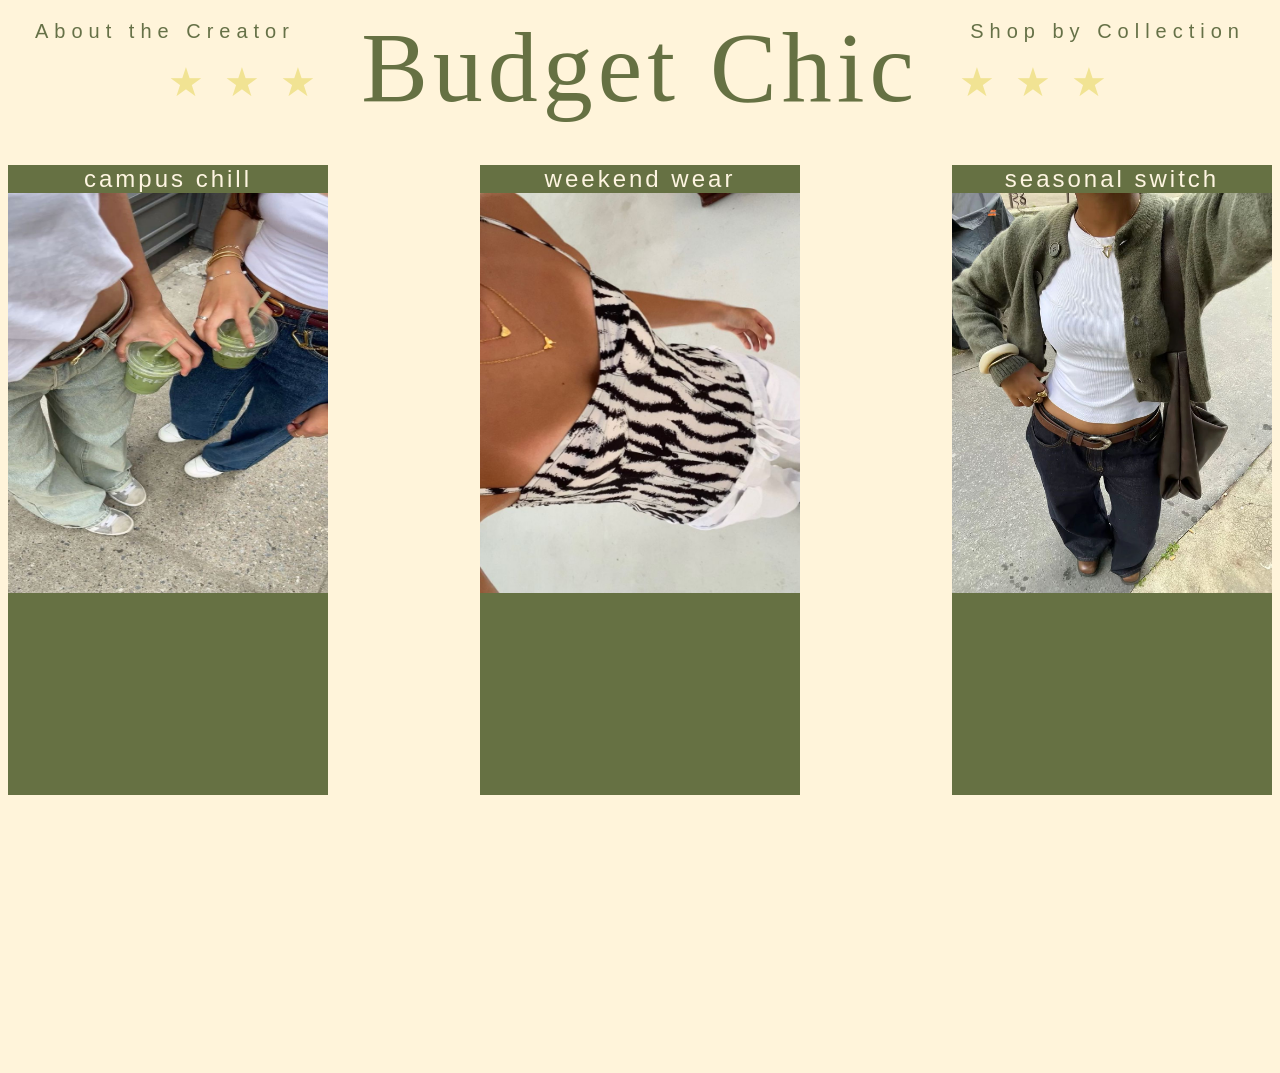
<file: index.html>
<!DOCTYPE html>
<html>
<head>
  <title>Budget Chic</title>
  <link rel="stylesheet" href="styles/style.css">
</head>

<body>
 <h1 class="site-title">
  <span class="stars">★ ★ ★</span>
  Budget Chic
  <span class="stars">★ ★ ★</span>
</h1>

<div class="nav">
  <a href="about.html">About the Creator</a>
  <a href="collections.html">Shop by Collection</a>
</div>

<div class="container">
  <div class="box">
    campus chill
    <img src="images/images-campus.jpg" alt="">
  </div>

  <div class="box">
    weekend wear
    <img src="images/images-weekend.jpg" alt="">
  </div>

  <div class="box">
    seasonal switch
    <img src="images/images-season.jpg" alt="">
  </div>
</div>
  
</div>
</body>
</html>
</file>
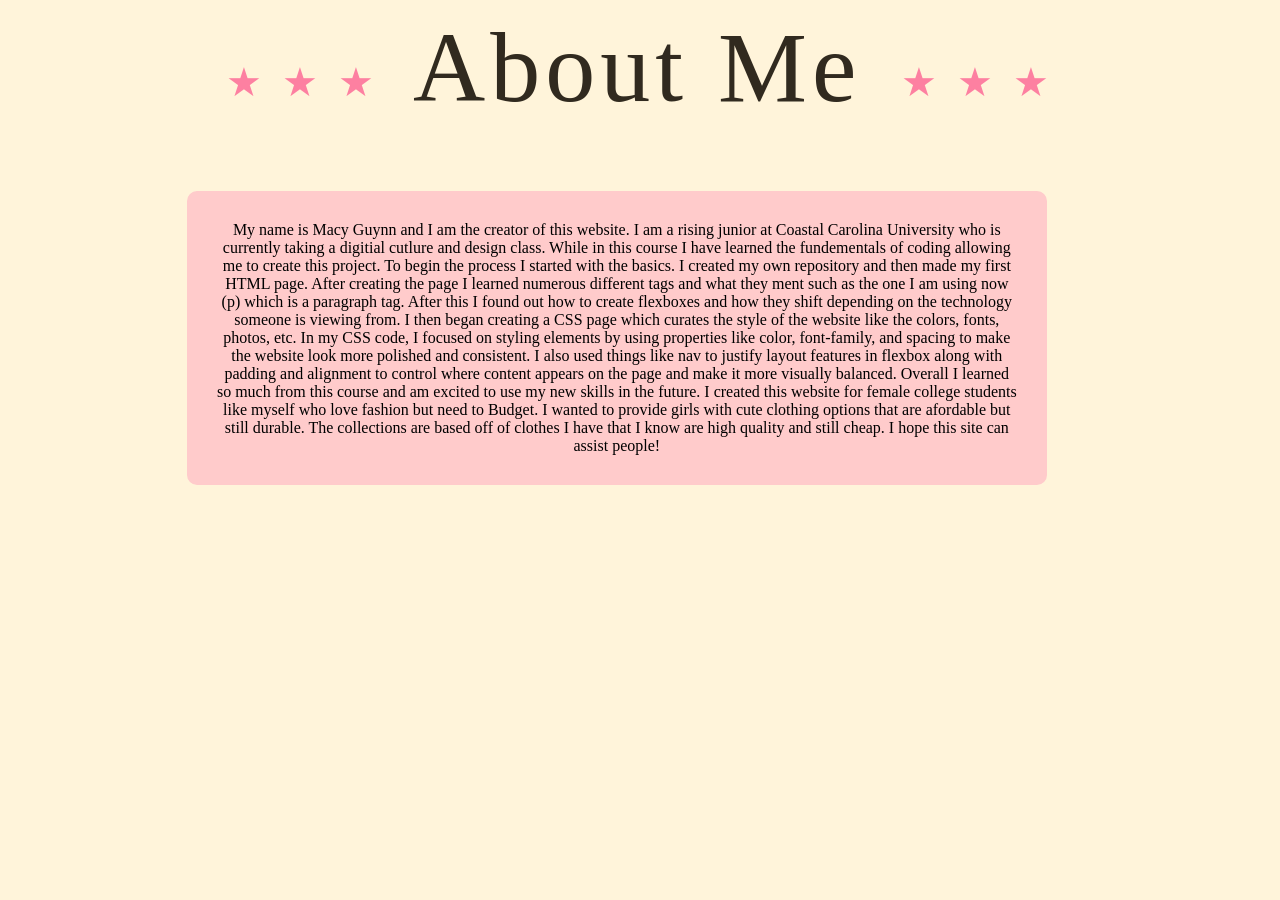
<file: about.html>
<!DOCTYPE html>
<html>
<link rel="stylesheet" href="styles/style.css">
<head>
  <title>About me</title>
</head>
<body>
  <h1 class="about-title">
     <span class="stars3">★ ★ ★</span>
    About Me
     <span class="stars3">★ ★ ★</span>
  </h1>
</body>
</html>
<div class="about-container">
<p>My name is Macy Guynn and I am the creator of this website.
    I am a rising junior at Coastal Carolina University who is 
    currently taking a digitial cutlure and design class. While
    in this course I have learned the fundementals of coding
    allowing me to create this project. To begin the process I 
    started with the basics. I created my own repository and 
    then made my first HTML page. After creating the page I 
    learned numerous different tags and what they ment such as 
    the one I am using now (p) which is a paragraph tag. After
    this I found out how to create flexboxes and how they shift
    depending on the technology someone is viewing from. I then
    began creating a CSS page which curates the style of the website
    like the colors, fonts, photos, etc. In my CSS code, I focused on 
    styling elements by using properties like color, font-family, and 
    spacing to make the website look more polished and consistent. 
    I also used things like nav to justify layout features in flexbox along with
    padding and alignment to control where content appears on the page and make it
    more visually balanced. Overall I learned so much from this course
    and am excited to use my new skills in the future. I created this
    website for female college students like myself who love fashion
    but need to Budget. I wanted to provide girls with cute clothing 
    options that are afordable but still durable. The collections 
    are based off of clothes I have that I know are high quality and still cheap.
    I hope this site can assist people!

</p>
</div>
</file>
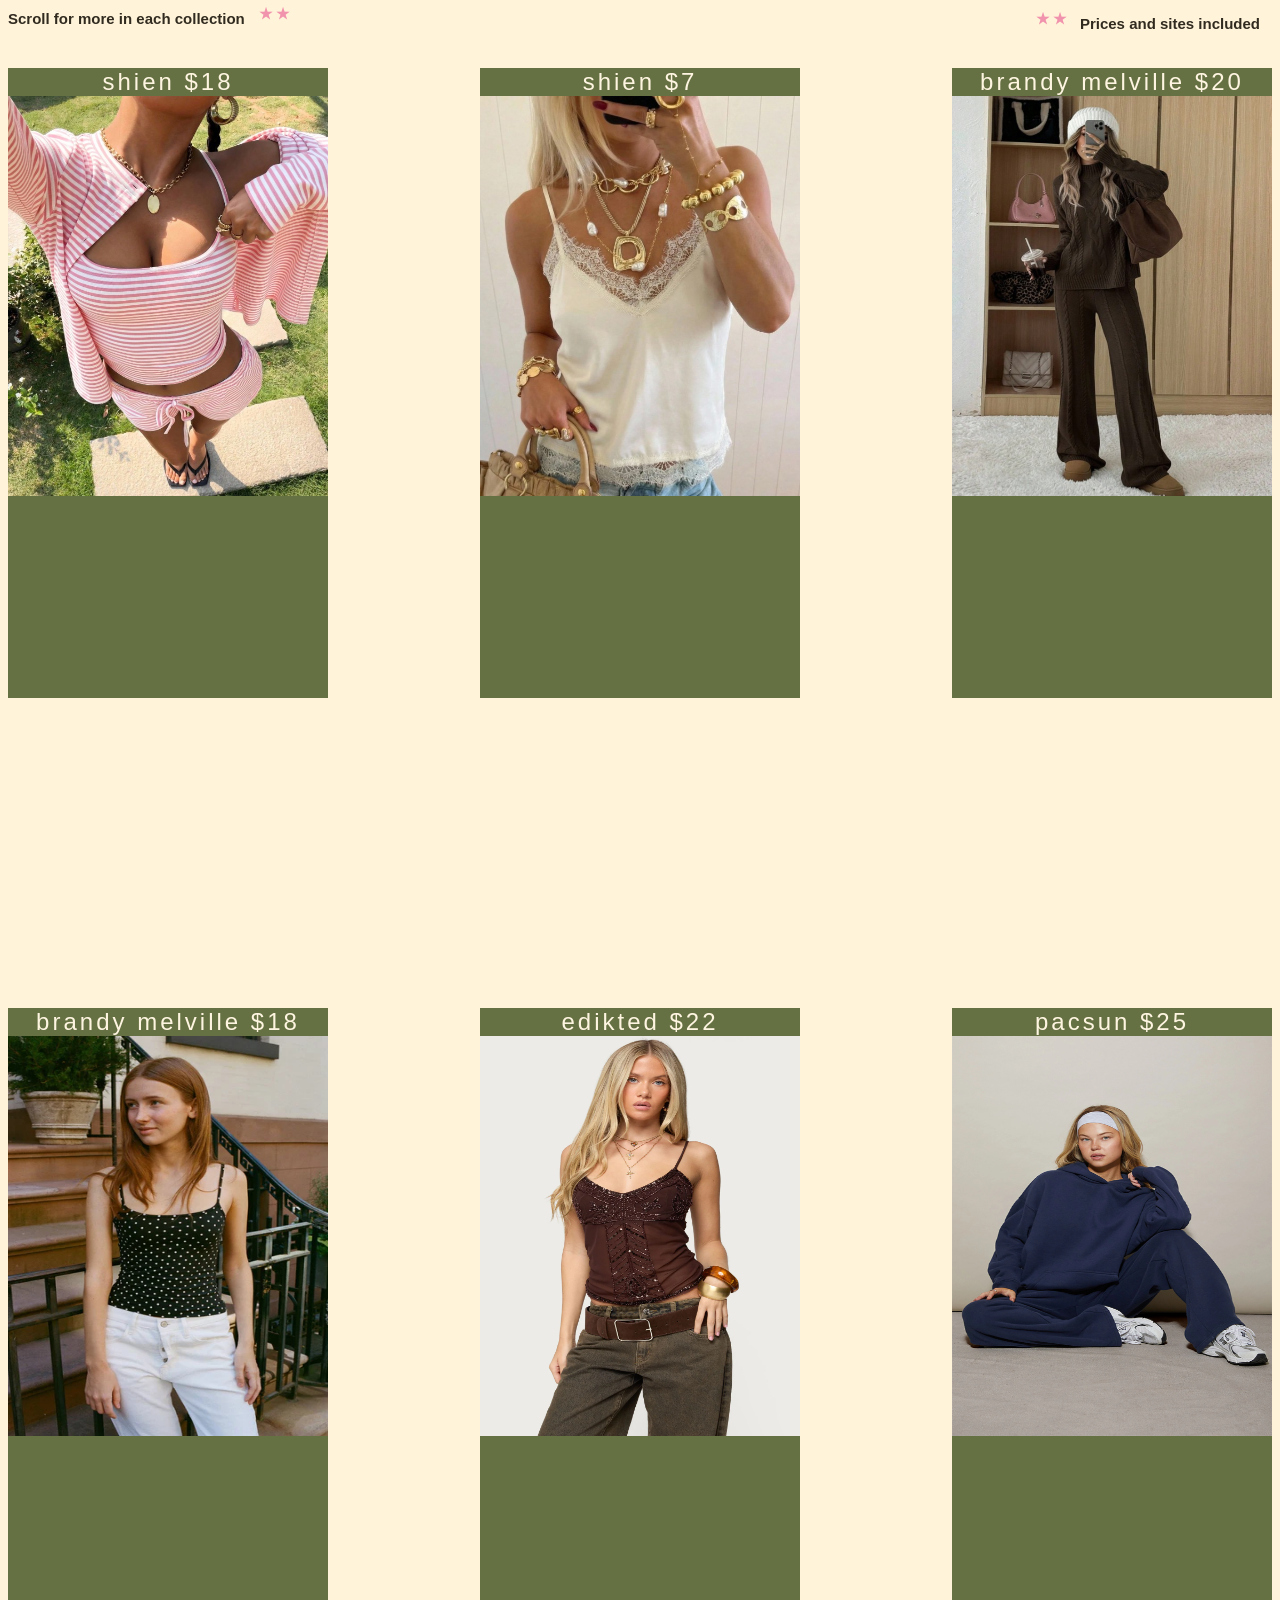
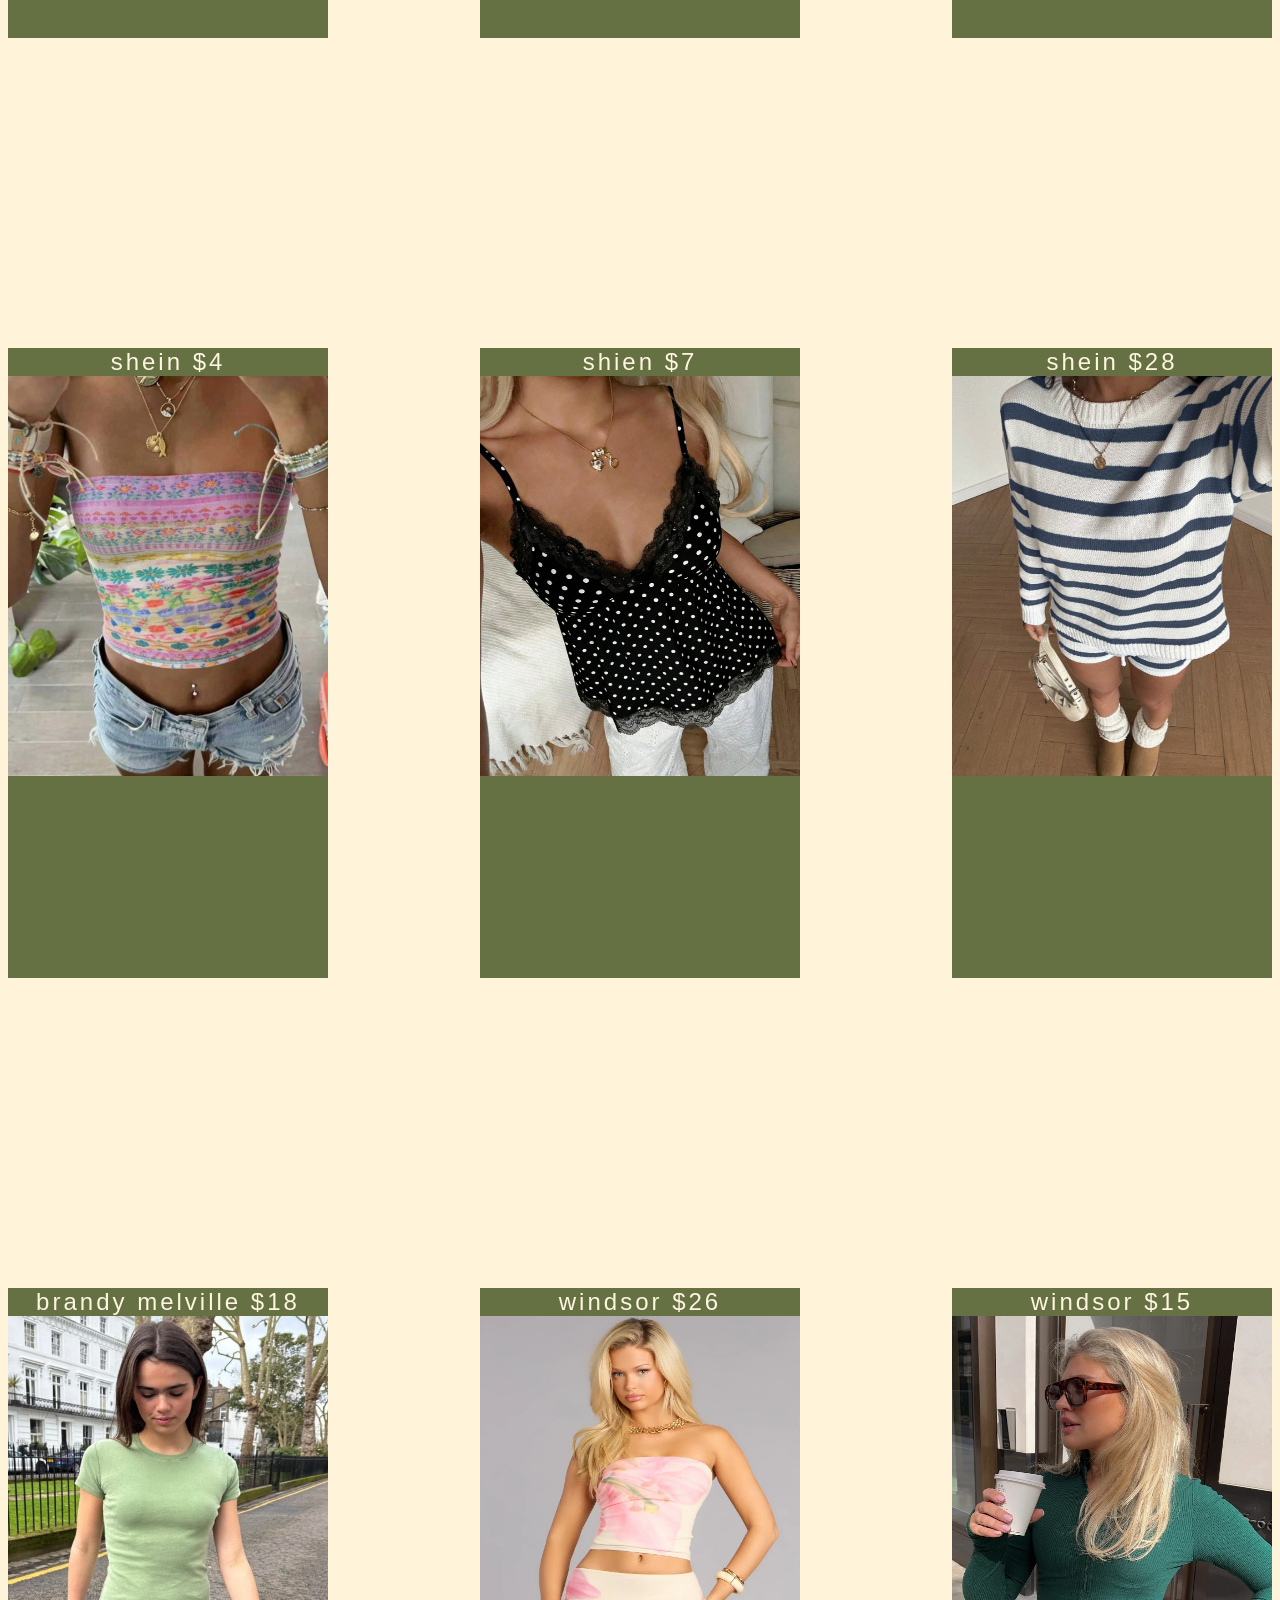
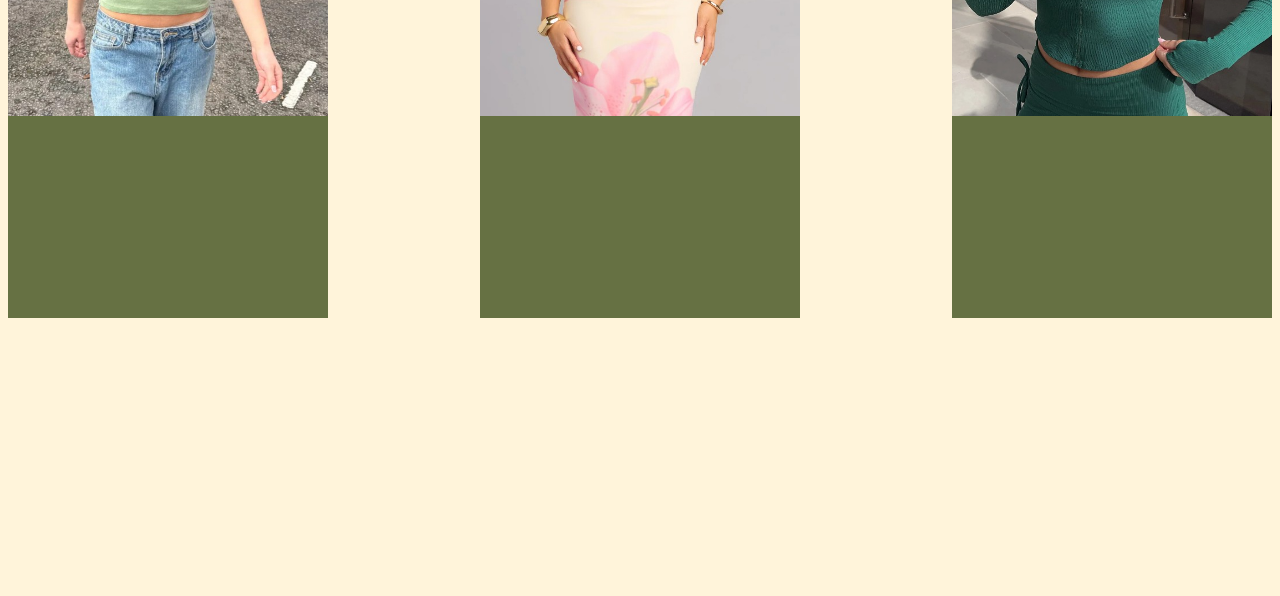
<file: collections.html>
<!DOCTYPE html>
<html>
<link rel="stylesheet" href="styles/style.css">
<head>
  <title>Collections</title>
</head>

<body>
  <h1 class="collections-title">
  Scroll for more in each collection
  <span class="stars2">★ ★ </span> 
</html>
</h1>

<body>
  <h2 class="top-right">
    <span class="stars2">★ ★ </span>
    Prices and sites included
  </h2>


<div class="container">
  <div class="box">
    shien $18
    <img src="images/images-set.jpg" alt="">
  </div>

  <div class="box">
    shien $7
    <img src="images/images-whitetop.jpg" alt="">
  </div>

  <div class="box">
    brandy melville $20
    <img src="images/images-brownwinter.jpg" alt="">
  </div>
</div>

<div class="container2">
  <div class="box">
    brandy melville $18
    <img src="images/images-tank" alt="">
  </div>

  <div class="box">
    edikted $22
    <img src="images/images-edikted" alt="">
  </div>

  <div class="box">
    pacsun $25
    <img src="images/images-sweatshirt" alt="">
  </div>
</div>

<div class="container2">
  <div class="box">
    shein $4
    <img src="images/images-tubetop.jpg" alt="">
  </div>

  <div class="box">
    shien $7
    <img src="images/images-dots.jpg" alt="">
  </div>

  <div class="box">
    shein $28
    <img src="images/images-stripes.jpg" alt="">
  </div>
</div>

<div class="container2">
  <div class="box">
    brandy melville $18
    <img src="images/images-lime.jpg" alt="">
  </div>

  <div class="box">
    windsor $26
    <img src="images/images-flower.jpg" alt="">
  </div>

  <div class="box">
    windsor $15
    <img src="images/images-green.jpg" alt="">
  </div>
</div>
</file>
<file: styles/style.css>
.site-title {
  text-align: center;
  font-family:  "Brush Script MT", cursive;
  color:rgb(102, 113, 67);
  font-size: 100px;
  font-weight: 25;
  letter-spacing: 5px;
  margin-top: 10px;  
  margin-bottom: 10px;
}

.stars {
  margin: 0 10px; 
  font-size: 40px;     
  position: relative;
  top: -5px;
  color: #f1e393; 
}
.nav {
  position: absolute;
  top: 20px;
  left: 20px;
  right: 20px;

  display: flex;
  justify-content: space-between; 
  align-items: center;
  text-align: center;
  margin-bottom: 30px;
}

.nav a {
  text-decoration: none;
  color: #667147;
  font-family: "Sarabun", "Noto Sans Thai", sans-serif;
  font-size: 20px;
  letter-spacing: 6px;
  margin: 0 15px; 
}

.container {
  display: flex;
  flex-direction: row;
  align-items: flex-start;
  justify-content: space-between;
  gap: 50px;
  min-height: 100vh;
  margin-top: 40px;
}

.box {
  background-color: #667147;
  color: rgb(254, 245, 225);
  font-family: "Sarabun", "Noto Sans Thai", sans-serif;

  width: 25vw;
  height: 70vh;

  display: flex;
  flex-direction: column; 
  align-items: center;
  justify-content: flex-start;

  padding-top: 0;
  font-size: 24px;
  letter-spacing: 3px;

}

.box img {
  width: 100%;
  height: 400px;
  display: block;
}

body {
  background-color: rgb(255, 244, 218);
}

.collections-title {
  font-family:'Quicksand', sans-serif;
  color:rgb(49, 42, 31);
  font-size: 15px;
  font-weight: 0px;
  margin-top: 10px;  
  margin-bottom: 10px;
}

.stars2 {
  margin: 0 10px; 
  font-size: 15px;     
  position: relative;
  top: -5px;
  color: #f193ac; 
}
.top-right {
  text-align: right;
  font-family:'Quicksand', sans-serif;
  color:rgb(49, 42, 31);
  font-size: 15px;
  font-weight: 0px;
  margin-top: 10px;  
  margin-bottom: 10px;
  position: absolute;
  top: 5px;
  right: 20px;
}

.container2 {
  display: flex;
  flex-direction: row;
  align-items: flex-start;
  justify-content: space-between;
  gap: 50px;
  min-height: 100vh;
  margin-top: 40px;
}

.box {
  background-color: rgb(102, 113, 67);
  color: rgb(254, 245, 225);
  font-family: "Sarabun", "Noto Sans Thai", sans-serif;

  width: 25vw;
  height: 70vh;

  display: flex;
  flex-direction: column; 
  align-items: center;
  justify-content: flex-start;

  padding-top: 0;
  font-size: 24px;
  letter-spacing: 3px;

}

.box img {
  width: 100%;
  height: 400px;
  display: block;
}

.about-title {
  text-align: center;
  font-family:  "Brush Script MT", cursive;
  color:rgb(49, 42, 31);
  font-size: 100px;
  font-weight: 25;
  letter-spacing: 5px;
  margin-top: 10px;  
  margin-bottom: 10px;
}

.about-container {
  display: flex;
  justify-content: center;  
  align-items: center;      
  width: 90%;
  padding: 40px;
}

.about-container p {
  max-width: 800px; 
  text-align: center; 
   background-color:#ffcbcb; 
  padding: 30px;
  border-radius: 10px;
}

.stars3 {
  margin: 0 10px; 
  font-size: 40px;     
  position: relative;
  top: -5px;
  color:#fd80a1; 
}
</file>
